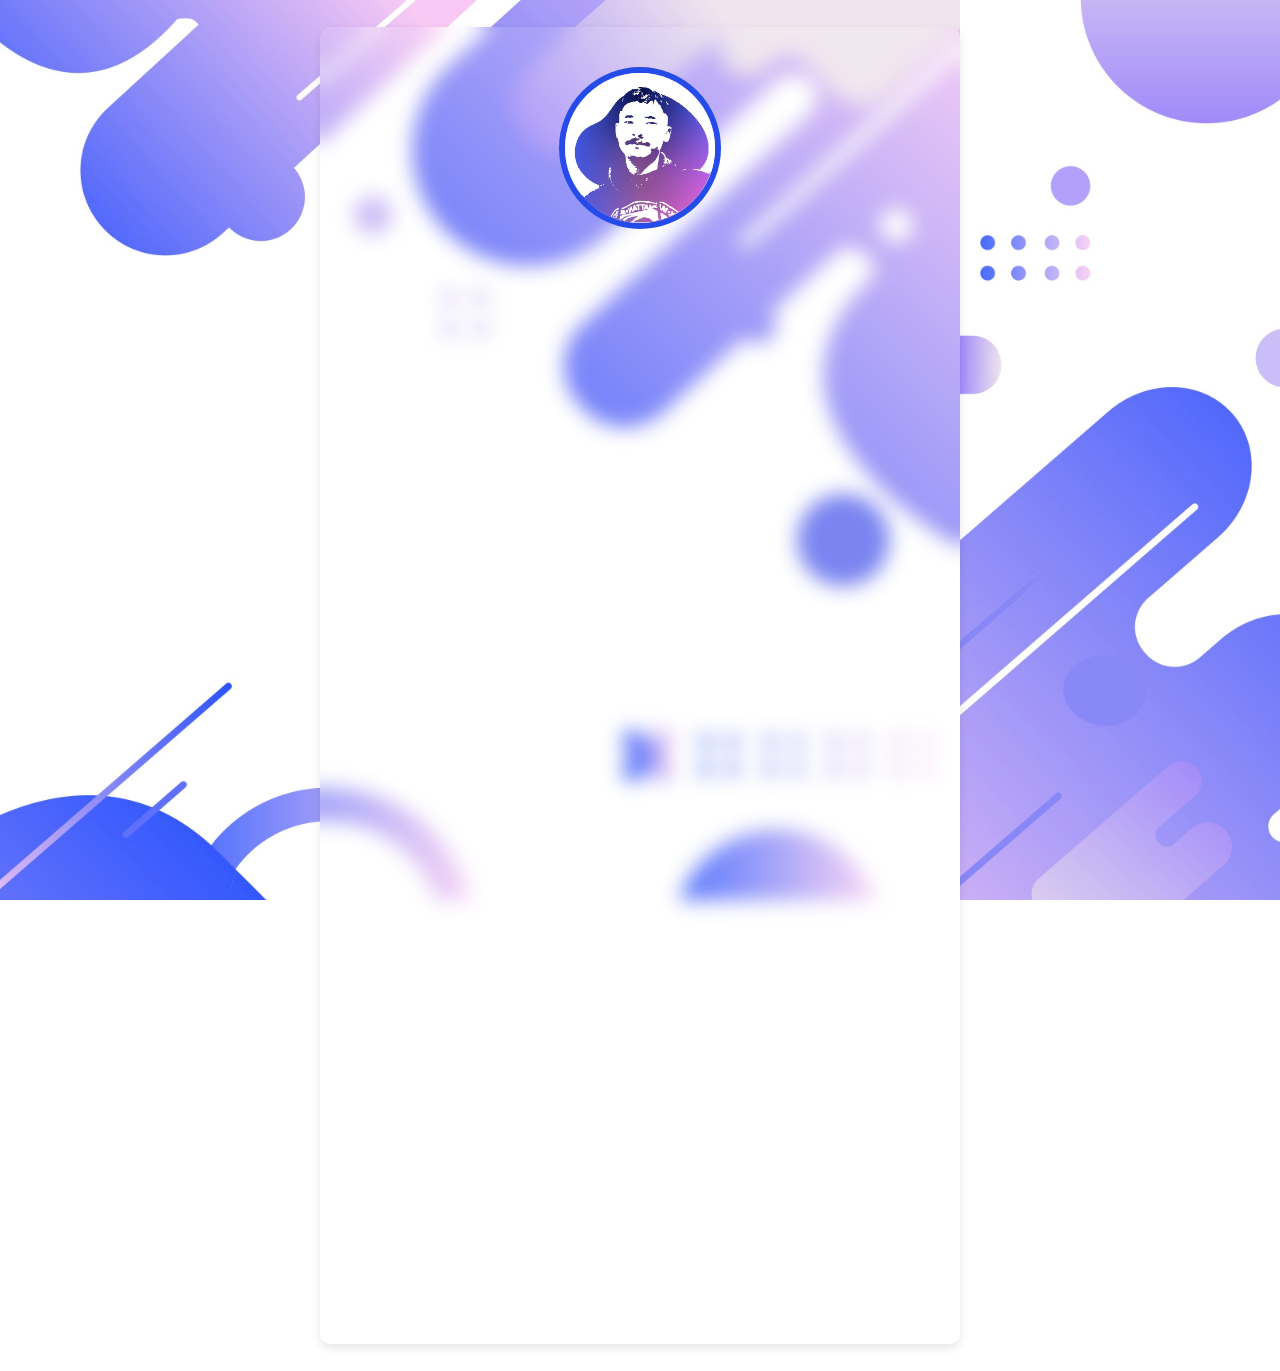
<file: index.html>
<!DOCTYPE html>
<html lang="en">

<head>
    <meta charset="UTF-8">
    <meta name="viewport" content="width=device-width, initial-scale=1.0">
    <title>Portfolio Entrance</title>
    <link rel="stylesheet" href="style.css">
    <link href="https://cdnjs.cloudflare.com/ajax/libs/font-awesome/6.0.0-beta3/css/all.min.css" rel="stylesheet">
    <link rel="preconnect" href="https://fonts.googleapis.com">
    <link rel="preconnect" href="https://fonts.gstatic.com" crossorigin>
    <link href="https://fonts.googleapis.com/css2?family=Doto:wght,ROND@900,100&display=swap" rel="stylesheet">
</head>

<body>
    <div class="bg"></div>
    <div class="bg bg2"></div>
    <div class="bg bg3"></div>
    <div class="container">
        <div class="profile">
            <img src="bitmap.jpg" alt="Profile Picture" class="profile-pic">
            <h1 class="fade-in doto">Ankur Rabha</h1>
            <p id="title" class="fade-in">Welcome! Explore my work and connect with me.</p>
        </div>
        <div class="links">
            <div class="social-links fade-in">
                <div>
                    <a href="https://www.behance.net/ankurrabha2" target="_blank"><i class="fa-brands fa-behance"
                            alt="behance"></i>Behance</a>

                </div>
                <div>
                    <a href="https://www.instagram.com/ankursdesigns/" target="_blank"><i class="fa-brands fa-instagram"
                            alt="instagram"></i>Instagram</a>

                </div>
                <div>
                    <a href="https://www.linkedin.com/in/ankur-rabha-555519225/" target="_blank"><i
                            class="fa-brands fa-linkedin-in" alt="LinkedIn"></i>LinkedIn</a>

                </div>
                <div>
                    <a href="https://x.com/ankurrabha113" target="_blank"><i class="fa-brands fa-twitter"
                            alt="Twitter"></i>Twitter</a>

                </div>
                <div>
                    <a href="https://www.facebook.com/profile.php?id=61554918422449" target="_blank"><i
                            class="fa-brands fa-facebook-f" alt="Facebook"></i>Facebook</a>

                </div>
            </div>
            <div class="others fade-in">
                <h3>My Web Apps</h3>
                <div>
                    <a href="https://ankurabha369.github.io/daily-quote-project-/" target="_blank"><i
                            class="fa-solid fa-quote-left" id="one"></i>Daily Quote</a>
                    <a href="https://ankurabha369.github.io/LetsFocus/" target="_blank" id="two"><svg
                            xmlns="http://www.w3.org/2000/svg" xml:space="preserve" viewBox="0 0 50.79 50.8">
                            <path fill-rule="evenodd"
                                d="m25.498824 9.5221795-.678765.405728s-8.160734 5.4353085-8.043108 14.1417815c.09499 7.030379 4.067406 10.980334 7.84152 11.920062v5.288069h1.529347v-5.299127c2.826696-.724538 5.753191-3.138357 7.070891-7.268226.08266-.259072.158376-.525271.227957-.797846v-.732351h-6.33769l6.386172-6.366609-.492486-1.637372-6.854844 6.806359v-4.853422l5.372277-5.186852-.857386-1.354128-4.514891 4.400064v-8.705711h-.0043l.0043-.240112zm-.880353 2.6580695v6.8642l-3.344491-3.246674c1.17043-1.620088 2.453547-2.853708 3.344491-3.617526zm-4.201026 4.917216 4.201026 4.079394v4.8194l-5.674235-5.586625c.360094-1.204366.877554-2.313818 1.473209-3.312169zm-1.866178 5.072874 6.067204 5.97279v6.137801c-2.897269-.916995-6.112613-4.087615-6.195643-10.233355-.0087-.644805.03919-1.270135.128436-1.877236zm7.596551 6.540128h5.34591c-1.13833 3.124445-3.314509 4.893939-5.34591 5.555152z" />
                        </svg>Let's Focus
                    </a>


                </div>
            </div>

        </div>
    </div>
    <script src="script.js"></script>
</body>

</html>
</file>
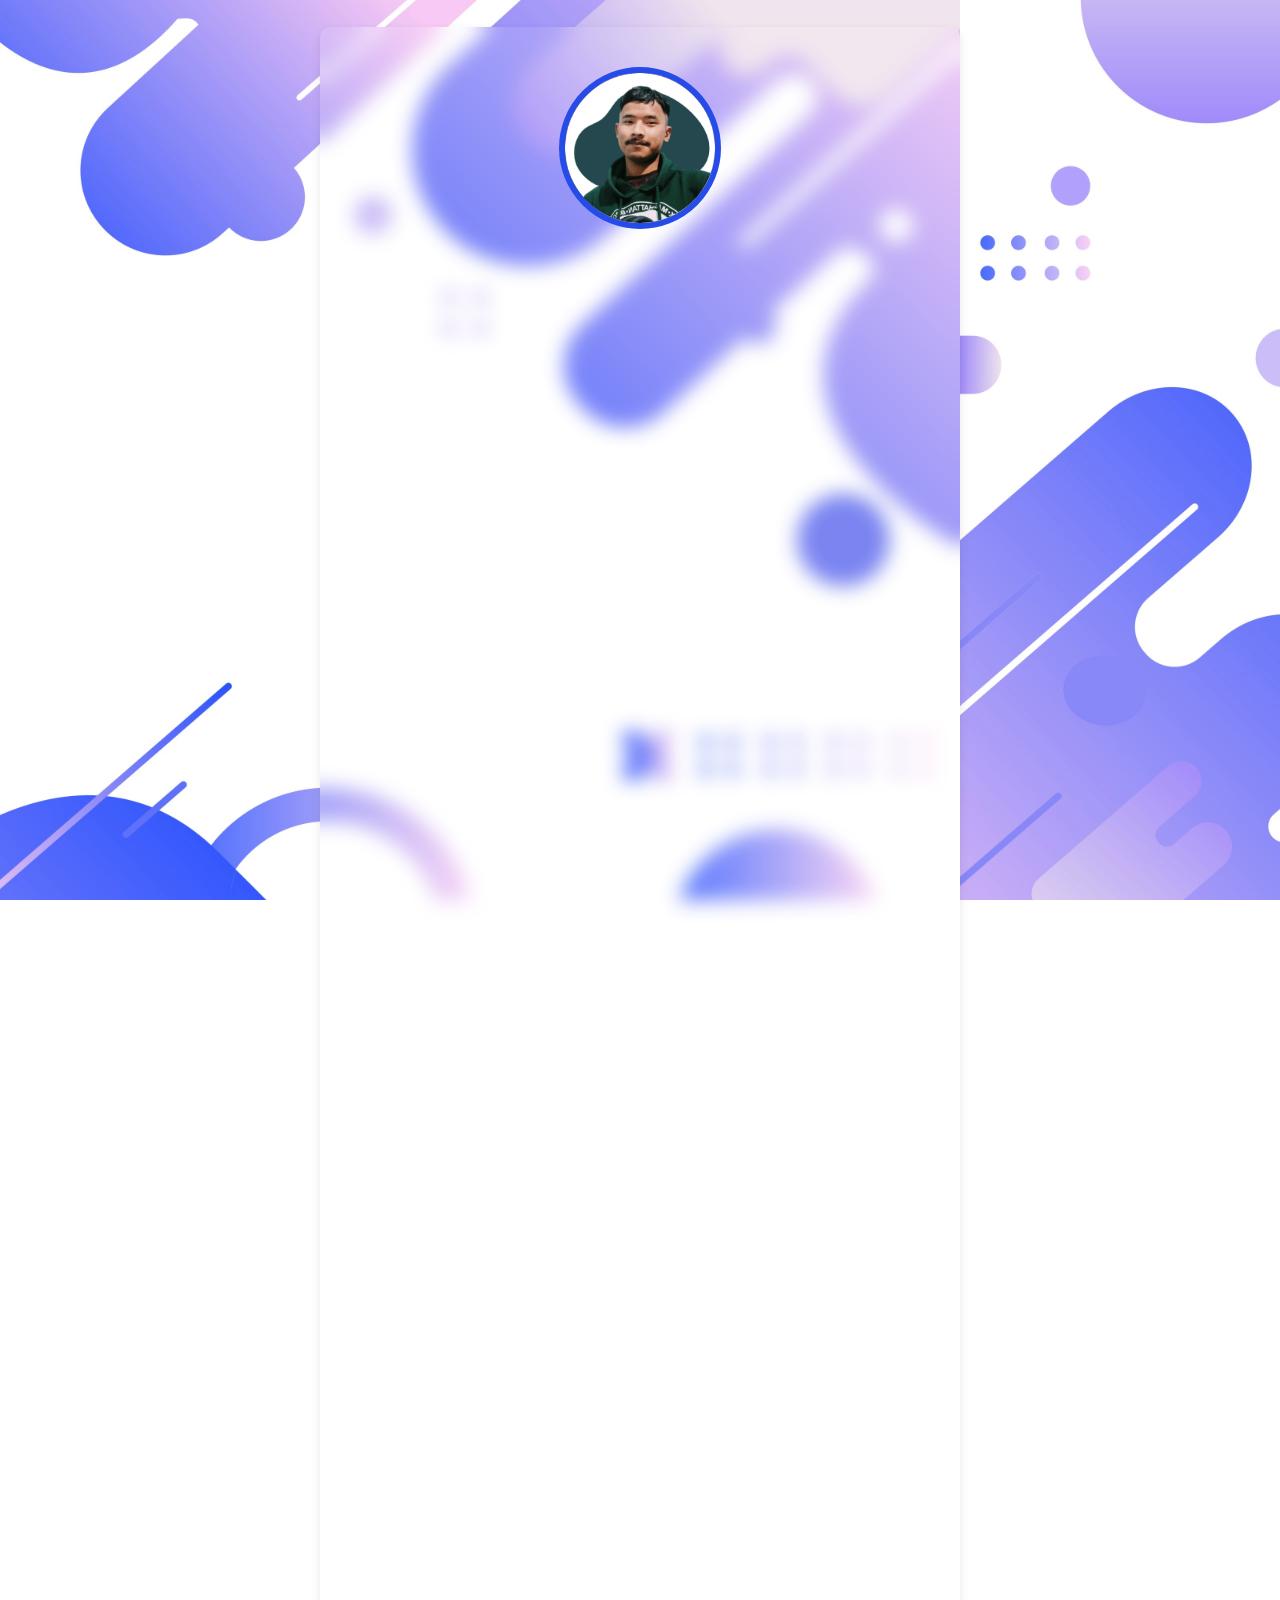
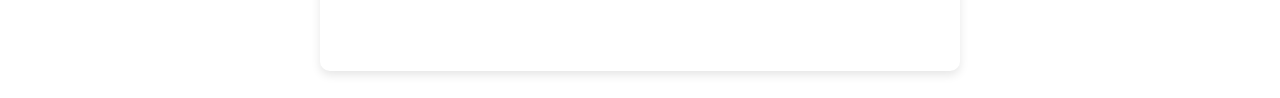
<file: Entrance.html>
<!DOCTYPE html>
<html lang="en">

<head>
    <meta charset="UTF-8">
    <meta name="viewport" content="width=device-width, initial-scale=1.0">
    <title>Portfolio Entrance</title>
    <link rel="stylesheet" href="/style.css">
    <link href="https://cdnjs.cloudflare.com/ajax/libs/font-awesome/6.0.0-beta3/css/all.min.css" rel="stylesheet">
    <link rel="preconnect" href="https://fonts.googleapis.com">
    <link rel="preconnect" href="https://fonts.gstatic.com" crossorigin>
    <link href="https://fonts.googleapis.com/css2?family=Doto:wght,ROND@900,100&display=swap" rel="stylesheet">
</head>

<body>
    <div class="bg"></div>
    <div class="bg bg2"></div>
    <div class="bg bg3"></div>
    <div class="container">
        <div class="profile">
            <img src="/1719764957741.jpg" alt="Profile Picture" class="profile-pic">
            <h1 class="fade-in doto">Ankur Rabha</h1>
            <p id="title" class="fade-in">Welcome to my portfolio! Explore my work and connect with me.</p>
        </div>
        <div class="links">
            <div class="social-links fade-in">
                <a href="https://www.behance.net/ankurrabha2" target="_blank"><i class="fa-brands fa-behance"
                        alt="behance"></i></a>
                <a href="https://www.instagram.com/ankursdesigns/" target="_blank"><i class="fa-brands fa-instagram"
                        alt="instagram"></i></a>
                <a href="https://www.linkedin.com/in/ankur-rabha-555519225/" target="_blank"><i
                        class="fa-brands fa-linkedin-in" alt="LinkedIn"></i></a>
                <a href="https://x.com/ankurrabha113" target="_blank"><i class="fa-brands fa-twitter"
                        alt="Twitter"></i></a>
                <a href="https://www.facebook.com/profile.php?id=61554918422449" target="_blank"><i
                        class="fa-brands fa-facebook-f" alt="Facebook"></i></a>
            </div>
            <div class="others fade-in">
                <h3>My Web Apps</h3>
                <a href="https://ankurabha369.github.io/daily-quote-project-/" target="_blank"><i
                        class="fa-solid fa-quote-left" id="one"></i></a>
                <a href="" id="two"><svg xmlns="http://www.w3.org/2000/svg" xml:space="preserve"
                        viewBox="0 0 50.799999 50.8">
                        <path fill-rule="evenodd"
                            d="m25.498824 9.5221795-.678765.405728s-8.160734 5.4353085-8.043108 14.1417815c.09499 7.030379 4.067406 10.980334 7.84152 11.920062v5.288069h1.529347v-5.299127c2.826696-.724538 5.753191-3.138357 7.070891-7.268226.08266-.259072.158376-.525271.227957-.797846v-.732351h-6.33769l6.386172-6.366609-.492486-1.637372-6.854844 6.806359v-4.853422l5.372277-5.186852-.857386-1.354128-4.514891 4.400064v-8.705711h-.0043l.0043-.240112zm-.880353 2.6580695v6.8642l-3.344491-3.246674c1.17043-1.620088 2.453547-2.853708 3.344491-3.617526zm-4.201026 4.917216 4.201026 4.079394v4.8194l-5.674235-5.586625c.360094-1.204366.877554-2.313818 1.473209-3.312169zm-1.866178 5.072874 6.067204 5.97279v6.137801c-2.897269-.916995-6.112613-4.087615-6.195643-10.233355-.0087-.644805.03919-1.270135.128436-1.877236zm7.596551 6.540128h5.34591c-1.13833 3.124445-3.314509 4.893939-5.34591 5.555152z" />
                    </svg>
                </a>
                <a href="" id="commingsoon"><i class="fa-solid fa-book"></i></i></a>
            </div>
            <a href="#projects" class="button fade-in">My Design Portfolio</a>

        </div>
    </div>
    <script src="/script.js"></script>
</body>

</html>
</file>
<file: style.css>
/* google fonts */
.doto{
  font-family: 'doto', sans-serif;
  font-size: 2rem;
}
#title{
font-family: Georgia, 'Times New Roman', Times, serif;
font-size: 3vmin;
}


/* styles.css */

body {
    padding: 0;
    font-family: Arial, sans-serif;
    /* background-image:url("/1.jpg"); */
    background-size: auto;
    color: #0033ff;
    display: flex;
    justify-content: center;
    align-items: center;
  }
  
  
  .container {
    text-align: center;
    background: rgba(255, 255, 255, 0.1); /* White with transparency */
    backdrop-filter: blur(10px); /* Apply blur effect */
    border-radius: 10px;
    box-shadow: 0 4px 10px rgba(0, 0, 0, 0.1);
    padding: 20px;
    width: 80%;
    margin: 3vmin;
    max-width: 600px;
    opacity: 0;
    transform: scale(0.9);
    transition: all 1s ease-out;
  }
  
  .container.visible {
    opacity: 1;
    transform: scale(1);
  }
  
  .profile-pic {
    margin: 20px;
    width: 150px;
    height: 150px;
    border-radius: 50%;
    border: 6px solid #254ce9;
    animation: pulse 2s infinite;
  }
  
  @keyframes pulse {
    0%, 100% {
      transform: scale(1);
    }
    50% {
      transform: scale(1.1);
    }
  }
  
  h1 {
    margin: 10px 0;
    font-size: 24px;
    margin: 15px;
  }
  
  p {
    font-size: 1.3rem;
    margin-bottom: 20px;
  }
  
  
  .social-links{
    margin: 20px;
    display: flex;
    flex-direction: column;
    gap: 2vmin;
    align-items: center;
  }

  .social-links div
  {
    background-color: #415CF2;
    box-shadow: 0 4px 10px rgba(0, 0, 0, 0.349);
    width: 100%;
    border-radius: 10vmin;
    transition: color 0.9s;
    transition: transform .2s;
    border: 2px solid white;

  }

 

  .social-links a
  {
    color: white;
    text-decoration: none;
    font-family:'Times New Roman', Times, serif;
    display: flex;
    align-items: center;
    font-size: 4vmin;



  }
  .social-links a i{
    margin: 2vmin 5vmin  2vmin  2vmin;
    height: 10vmin;
    width: 10vmin;
    border-top-left-radius: 8vmin;
    border-bottom-left-radius: 8vmin;    
    background-color: white;
    color: #415CF2 ;
    text-decoration: none;
    font-size: 5vmin;
    text-align: center;
    line-height: 10vmin;
  }

  .others div
  {
    display: flex;
  }
  .others h3{
    font-family: 'Times New Roman', Times, serif;
    font-weight: 700;
  }
  .others a
  { font-size: 3vmin;
    font-family: serif;
    text-decoration: none;
    background-color: #1845fa;
    border: 2px solid white;
    border-radius: 4vmin;
    width: 50%;
    color: white;
    padding: 3vmin;
    display: flex;
    line-height: 10vmin;
    margin-bottom: 1vmin;
  }
  .others a i{
    margin: 5px 15px;
    text-decoration: none;
    font-size: 8vmin;
    transition: color 0.9s;
    transition: transform .2s;
  }


  

  
  /* Fade-in animation */
  .fade-in {
    opacity: 0;
    transform: translateY(20px);
    animation: fade-in 1.2s forwards ease-out;
  }
  
  @keyframes fade-in {
    to {
      opacity: 1;
      transform: translateY(0);
    }
  }
  
  .fade-in:nth-child(1) {
    animation-delay: 0.3s;
  }
  
  .fade-in:nth-child(2) {
    animation-delay: 0.6s;
  }
  
  .fade-in:nth-child(3) {
    animation-delay: 0.9s;
  }





/* WEBSITE BACKGROUND */

  html {
    height: 100%;
}

body {
    margin: 0;
}

.bg {
    animation: slide 48s linear infinite alternate;
    background-image: url("2.jpg");
    background-size: contain;
    bottom: 0;
    left: -50%;
    opacity: .5;
    position: fixed;
    right: -50%;
    top: 0;
    z-index: -1;
}

.bg2 {
    animation-direction: alternate-reverse;
    animation-duration: 36s;
}


.content {
    background-color: rgba(255, 255, 255, .8);
    border-radius: .25em;
    box-shadow: 0 0 .25em rgba(0, 0, 0, .25);
    box-sizing: border-box;
    left: 50%;
    padding: 10vmin;
    position: fixed;
    text-align: center;
    top: 50%;
    transform: translate(-50%, -50%);
}

h1 {
    font-family: monospace;
}

@keyframes slide {
    0% {
        transform: translateX(-25%);
    }

    100% {
        transform: translateX(25%);
    }
}
#two svg{
  height: 10vmin;
  fill: white
}
#two
{
  line-height:10vmin ;
  margin-left: 1vmin;
}
</file>
